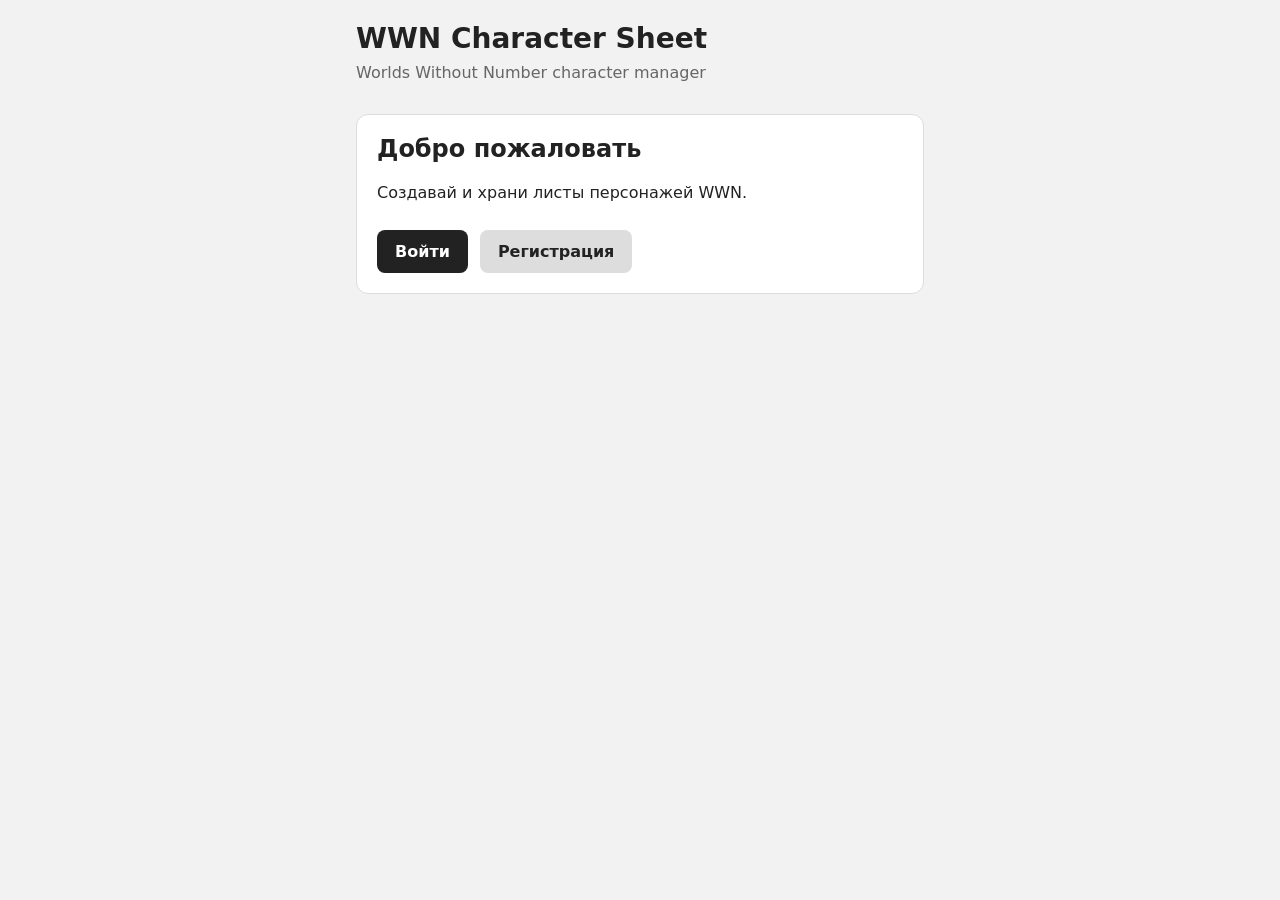
<file: templates/index.html>
<!DOCTYPE html>
<html lang="ru">
<head>
    <meta charset="UTF-8">

    <meta
        name="viewport"
        content="width=device-width, initial-scale=1"
    >

    <title>WWN Character Sheet</title>

    <link
        rel="stylesheet"
        href="/static/css/style.css"
    >
</head>

<body>

    <main class="container">

        <h1>WWN Character Sheet</h1>

        <p class="subtitle">
            Worlds Without Number character manager
        </p>

        <div class="card">

            <h2>Добро пожаловать</h2>

            <p>
                Создавай и храни листы персонажей WWN.
            </p>

            <div class="actions">

                <a
                    class="button"
                    href="/login"
                >
                    Войти
                </a>

                <a
                    class="button secondary-link"
                    href="/register"
                >
                    Регистрация
                </a>

            </div>

        </div>

    </main>

</body>
</html>
</file>
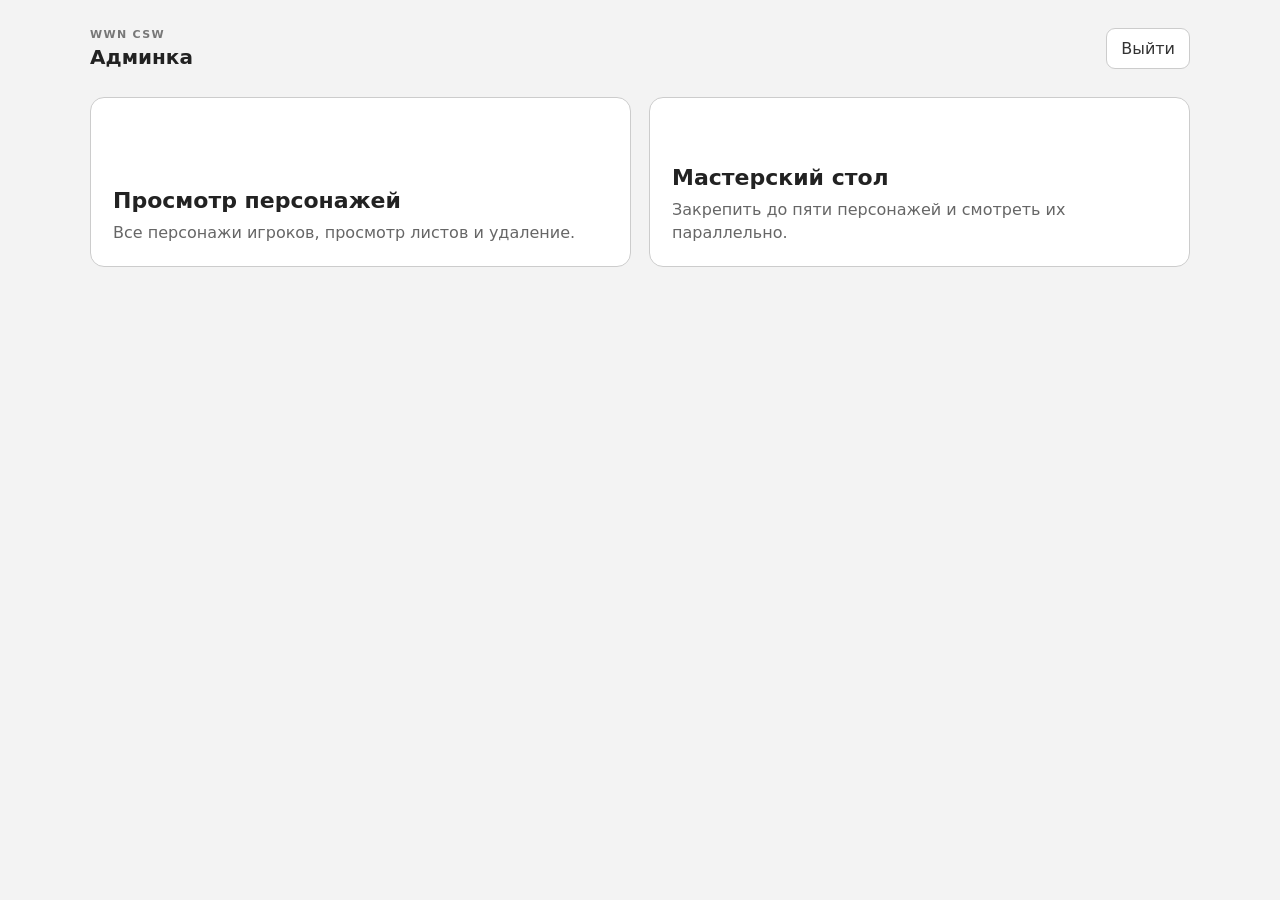
<file: templates/admin.html>
<!DOCTYPE html>
<html lang="ru">
<head>
    <meta charset="UTF-8">
    <meta name="viewport" content="width=device-width, initial-scale=1">
    <title>Админка — WWN</title>
    <link rel="stylesheet" href="/static/css/admin.css">
</head>
<body class="admin-page">
    <main class="admin-shell">
        <header class="admin-topbar">
            <div>
                <div class="admin-eyebrow">WWN CSW</div>
                <h1>Админка</h1>
            </div>
            <form method="post" action="/admin/logout">
                <button class="admin-ghost-button" type="submit">Выйти</button>
            </form>
        </header>

        <section class="admin-home-grid">
            <a class="admin-home-card" href="/admin/characters">
                <strong>Просмотр персонажей</strong>
                <span>Все персонажи игроков, просмотр листов и удаление.</span>
            </a>

            <a class="admin-home-card" href="/admin/table">
                <strong>Мастерский стол</strong>
                <span>Закрепить до пяти персонажей и смотреть их параллельно.</span>
            </a>
        </section>
    </main>
</body>
</html>
</file>
<file: static/css/style.css>
* {
    box-sizing: border-box;
}

body {
    margin: 0;

    font-family:
        system-ui,
        -apple-system,
        BlinkMacSystemFont,
        "Segoe UI",
        sans-serif;

    background: #f2f2f2;
    color: #222;
}

.container {
    width: 100%;
    max-width: 600px;

    margin: 0 auto;
    padding: 24px 16px;
}

h1 {
    margin: 0;

    font-size: 28px;
    line-height: 1.1;
}

.subtitle {
    margin-top: 8px;
    margin-bottom: 32px;

    color: #666;
}

.card {
    padding: 20px;

    background: white;

    border: 1px solid #ddd;
    border-radius: 12px;
}

.card h2 {
    margin-top: 0;
}

.form {
    display: flex;
    flex-direction: column;
    gap: 12px;
}

.form label {
    margin-top: 8px;

    font-weight: 600;
}

.form input {
    width: 100%;

    padding: 12px 14px;

    font: inherit;

    border: 1px solid #bbb;
    border-radius: 8px;
}

.form input:focus {
    outline: 2px solid #333;
    outline-offset: 1px;
}

.field-hint {
    margin: -4px 0 8px;

    font-size: 13px;

    color: #777;
}

button,
.button {
    display: inline-block;

    margin-top: 12px;
    padding: 12px 18px;

    font: inherit;
    font-weight: 600;
    text-align: center;
    text-decoration: none;

    color: white;
    background: #222;

    border: 0;
    border-radius: 8px;

    cursor: pointer;
}

button:hover,
.button:hover {
    background: #444;
}

.back-link {
    display: inline-block;

    margin-bottom: 24px;

    color: #444;
    text-decoration: none;
}

.message {
    margin-bottom: 16px;
    padding: 12px 14px;

    border-radius: 8px;
}

.message.error {
    background: #ffe8e8;
    border: 1px solid #e0a0a0;
}

.message.success {
    background: #e8f7e8;
    border: 1px solid #a0cfa0;
}

.actions {
    display: flex;
    gap: 12px;
    flex-wrap: wrap;
}

.secondary-link {
    color: #222;
    background: #ddd;
}

.secondary-link:hover {
    background: #ccc;
}

.secondary-button {
    margin: 0;

    color: #222;
    background: #ddd;
}

.secondary-button:hover {
    background: #ccc;
}

.page-header {
    display: flex;
    align-items: flex-start;
    justify-content: space-between;
    gap: 16px;

    margin-bottom: 24px;
}

.page-header .subtitle {
    margin-bottom: 0;
}

.new-character-button {
    width: 100%;
    margin-top: 0;
    margin-bottom: 20px;
}

.character-list {
    display: flex;
    flex-direction: column;
    gap: 12px;
}

.character-card h2 {
    margin: 0;
}

.character-card p {
    margin-bottom: 0;

    color: #666;
}

.empty-state {
    margin-top: 4px;
}

.empty-state p {
    margin-bottom: 0;

    color: #666;
}

.character-card {
    display: block;

    color: inherit;
    text-decoration: none;
}

.character-card:hover {
    border-color: #999;
}

.character-sheet {
    padding-bottom: 100px;
}

.sheet-section {
    margin-bottom: 16px;
    padding: 16px;

    background: white;

    border: 1px solid #ddd;
    border-radius: 12px;
}

.sheet-section h1,
.sheet-section h2 {
    margin-top: 0;
}

.sheet-grid {
    display: grid;
    grid-template-columns: 1fr 1fr;
    gap: 12px;
}

.field-wide {
    grid-column: 1 / -1;
}

.field {
    display: flex;
    flex-direction: column;
    gap: 6px;
}

.field label {
    font-size: 13px;
    font-weight: 600;

    color: #555;
}

.field input {
    width: 100%;
    padding: 10px;

    font: inherit;

    border: 1px solid #bbb;
    border-radius: 8px;
}

.attributes-grid {
    display: grid;
    grid-template-columns: repeat(3, 1fr);
    gap: 10px;
}

.attribute {
    display: flex;
    flex-direction: column;
    gap: 6px;
}

.attribute label {
    text-align: center;

    font-size: 13px;
    font-weight: 700;
}

.attribute input {
    width: 100%;
    padding: 12px 4px;

    font: inherit;
    font-size: 20px;
    text-align: center;

    border: 1px solid #bbb;
    border-radius: 8px;
}

.hp-row {
    display: grid;
    grid-template-columns: 1fr auto 1fr;
    gap: 10px;
    align-items: end;
}

.hp-separator {
    padding-bottom: 10px;

    font-size: 24px;
    color: #777;
}

.save-character-button {
    position: sticky;
    bottom: 16px;

    width: 100%;

    box-shadow: 0 4px 16px rgb(0 0 0 / 15%);
}

.character-title-grid {
    display: grid;
    grid-template-columns: 1fr 72px;
    gap: 12px;
}

.character-name-field input {
    font-size: 22px;
    font-weight: 700;
}

.level-field input {
    text-align: center;
    font-size: 22px;
    font-weight: 700;
}

.sheet-section h2 {
    margin-bottom: 16px;

    font-size: 18px;
    text-transform: uppercase;
    letter-spacing: 0.04em;
}

.field textarea {
    width: 100%;
    padding: 10px;

    font: inherit;

    resize: vertical;

    border: 1px solid #bbb;
    border-radius: 8px;
}

.attribute-values {
    display: grid;
    grid-template-columns: 1fr 1fr;
    gap: 4px;
}

.attribute-values input {
    min-width: 0;
}

.attribute-values input:last-child {
    font-size: 14px;
}

.resources-grid {
    display: grid;
    grid-template-columns: 1fr 1fr;
    gap: 12px;
}

.resource-box {
    padding: 12px;

    border: 1px solid #ddd;
    border-radius: 10px;
}

.resource-box strong {
    display: block;

    margin-bottom: 10px;

    text-align: center;
}

.resource-values {
    display: grid;
    grid-template-columns: 1fr auto 1fr;
    gap: 5px;
    align-items: center;
}

.resource-values input {
    width: 100%;
    min-width: 0;

    padding: 10px 4px;

    font: inherit;
    font-size: 18px;
    text-align: center;

    border: 1px solid #bbb;
    border-radius: 8px;
}

.four-grid {
    display: grid;
    grid-template-columns: repeat(4, 1fr);
    gap: 8px;
}

.small-stat {
    min-width: 0;
}

.small-stat label {
    display: block;

    margin-bottom: 5px;

    font-size: 11px;
    font-weight: 600;
    text-align: center;
}

.small-stat input {
    width: 100%;
    min-width: 0;

    padding: 10px 2px;

    font: inherit;
    text-align: center;

    border: 1px solid #bbb;
    border-radius: 8px;
}

.section-title-row {
    display: flex;
    align-items: flex-start;
    justify-content: space-between;
    gap: 16px;
}

.section-title-row h2 {
    margin-bottom: 16px;
}

.skill-points-field {
    display: flex;
    align-items: center;
    gap: 6px;

    font-size: 12px;
}

.skill-points-field input {
    width: 54px;
    padding: 6px;

    font: inherit;
    text-align: center;

    border: 1px solid #bbb;
    border-radius: 7px;
}

.skills-grid {
    display: grid;
    grid-template-columns: 1fr 1fr;
    gap: 6px 12px;
}

.skills-grid label {
    display: grid;
    grid-template-columns: 1fr 46px;
    align-items: center;
    gap: 6px;
}

.skills-grid span {
    font-size: 14px;
}

.skills-grid input {
    width: 100%;
    min-width: 0;

    padding: 7px 3px;

    font: inherit;
    text-align: center;

    border: 1px solid #bbb;
    border-radius: 7px;
}

.work-skill {
    display: grid;
    grid-template-columns: 1fr 46px;
    gap: 6px;

    margin-top: 6px;
}

.work-skill input {
    min-width: 0;
    padding: 7px;

    font: inherit;

    border: 1px solid #bbb;
    border-radius: 7px;
}

.repeat-list {
    display: flex;
    flex-direction: column;
    gap: 8px;

    margin-bottom: 16px;
}

.focus-row,
.inventory-slot {
    grid-template-columns: 28px 1fr 64px;
}

.focus-row input,
.item-row input {
    min-width: 0;
    padding: 9px;

    font: inherit;

    border: 1px solid #bbb;
    border-radius: 8px;
}

.focus-level,
.item-encumbrance {
    text-align: center;
}

.weapon-row {
    padding-bottom: 12px;

    border-bottom: 1px solid #eee;
}

.weapon-row:last-child {
    border-bottom: 0;
}

.weapon-row input {
    width: 100%;
    min-width: 0;

    padding: 9px;

    font: inherit;

    border: 1px solid #bbb;
    border-radius: 8px;
}

.weapon-name {
    margin-bottom: 6px;

    font-weight: 600;
}

.weapon-stats {
    display: grid;
    grid-template-columns: 64px 1fr 1fr;
    gap: 6px;

    margin-bottom: 6px;
}

.weapon-stats label span {
    display: block;

    margin-bottom: 3px;

    font-size: 10px;
    color: #666;
}

@media (max-width: 420px) {
    .container {
        padding-left: 10px;
        padding-right: 10px;
    }

    .sheet-section {
        padding: 12px;
    }

    .four-grid {
        gap: 5px;
    }

    .small-stat label {
        font-size: 10px;
    }
}

.skill-points-group {
    display: flex;
    gap: 10px;
}

.money-grid {
    display: grid;
    grid-template-columns: 1fr 1fr;
    gap: 12px;

    margin-bottom: 16px;
}

.collapsible {
    padding: 0;
    overflow: hidden;
}

.collapsible summary {
    padding: 16px;

    font-size: 18px;
    font-weight: 700;
    text-transform: uppercase;
    letter-spacing: 0.04em;

    cursor: pointer;

    list-style: none;
}

.collapsible summary::-webkit-details-marker {
    display: none;
}

.collapsible summary::after {
    content: "+";

    float: right;

    font-size: 22px;
    font-weight: 400;
}

.collapsible[open] summary::after {
    content: "−";
}

.collapsible[open] summary {
    border-bottom: 1px solid #eee;
}

.collapsible-content {
    padding: 16px;
}

.skill-points-group {
    display: flex;
    gap: 10px;
}

.money-grid {
    display: grid;
    grid-template-columns: 1fr 1fr;
    gap: 12px;

    margin-bottom: 16px;
}


/* Сворачиваемые секции */

.collapsible {
    padding: 0;
    overflow: hidden;
}

.collapsible summary {
    padding: 16px;

    font-size: 18px;
    font-weight: 700;
    text-transform: uppercase;
    letter-spacing: 0.04em;

    cursor: pointer;
    user-select: none;

    list-style: none;
}

.collapsible summary::-webkit-details-marker {
    display: none;
}

.collapsible summary::after {
    content: "+";

    float: right;

    font-size: 22px;
    line-height: 1;
    font-weight: 400;
}

.collapsible[open] summary::after {
    content: "−";
}

.collapsible[open] summary {
    border-bottom: 1px solid #eee;
}

.collapsible-content {
    padding: 16px;
}

.collapsible-content > .field + .field {
    margin-top: 16px;
}
/* =========================
   ИНВЕНТАРЬ
========================= */

.inventory-toolbar {
    display: flex;
    align-items: center;
    justify-content: space-between;
    gap: 16px;

    margin-bottom: 16px;
}

.inventory-hint {
    max-width: 280px;

    font-size: 12px;
    line-height: 1.35;

    color: #777;
}

.inventory-max {
    display: flex;
    align-items: center;
    gap: 8px;

    flex-shrink: 0;
}

.inventory-max span {
    font-size: 13px;
    font-weight: 600;
}

.inventory-max input {
    width: 58px;
    padding: 8px 5px;

    font: inherit;
    text-align: center;

    border: 1px solid #bbb;
    border-radius: 8px;
}


/* Таблица */

.inventory-table {
    display: flex;
    flex-direction: column;
    gap: 5px;
}

.inventory-table-header {
    display: grid;
    grid-template-columns: 26px minmax(0, 1fr) 64px;
    gap: 8px;

    padding: 0 5px 3px;

    font-size: 10px;
    font-weight: 700;
    text-transform: uppercase;

    color: #888;
}

.inventory-table-header span:last-child {
    text-align: center;
}


/* Одна строка */

.inventory-row {
    display: grid;
    grid-template-columns: 26px minmax(0, 1fr) 64px;
    gap: 8px;
    align-items: center;

    padding: 5px;

    border-radius: 9px;

    transition:
        background 0.15s ease,
        opacity 0.15s ease;
}

.inventory-row input[type="text"] {
    min-width: 0;
    width: 100%;

    padding: 9px 10px;

    font: inherit;

    background: white;

    border: 1px solid #bbb;
    border-radius: 8px;
}

.inventory-item-weight {
    text-align: center;
}


/* Переключатель слота */

.slot-toggle-label {
    display: flex;
    align-items: center;
    justify-content: center;

    width: 26px;
    height: 100%;

    cursor: pointer;
}

.slot-toggle {
    position: absolute;

    width: 1px;
    height: 1px;

    opacity: 0;
    pointer-events: none;
}

.slot-toggle-icon {
    display: block;

    width: 17px;
    height: 17px;

    background: white;

    border: 1.5px solid #aaa;
    border-radius: 50%;

    transition:
        background 0.15s ease,
        border-color 0.15s ease,
        transform 0.1s ease;
}

.slot-toggle-label:hover .slot-toggle-icon {
    border-color: #555;
}

.slot-toggle:checked + .slot-toggle-icon {
    background: #555;
    border-color: #555;
}

.slot-toggle:active + .slot-toggle-icon {
    transform: scale(0.85);
}


/* Недоступная строка */

.inventory-row:has(.slot-toggle:checked) {
    background: #e3e3e3;
}

.inventory-row:has(.slot-toggle:checked)
input[type="text"] {
    opacity: 0.4;

    background: #eee;
}

.inventory-row:has(.slot-toggle:checked)
.slot-toggle-icon {
    opacity: 1;
}


/* Мобильный экран */

@media (max-width: 420px) {

    .inventory-toolbar {
        align-items: flex-end;
    }

    .inventory-hint {
        max-width: 190px;
        font-size: 11px;
    }

    .inventory-table-header,
    .inventory-row {
        grid-template-columns: 24px minmax(0, 1fr) 58px;
        gap: 6px;
    }

    .inventory-row {
        padding: 4px;
    }

    .inventory-row input[type="text"] {
        padding: 9px 8px;
    }
}
/* Когда игрок нажал на квадрат */

.slot-toggle:checked + .slot-toggle-icon {
    background: #666;
    border-color: #666;
}


/* Затемняем всю строку */

.inventory-slot:has(.slot-toggle:checked) {
    opacity: 0.42;
    background: #ddd;
}


/* При этом переключатель остаётся хорошо видимым */

.inventory-slot:has(.slot-toggle:checked)
.slot-toggle-label {
    opacity: 1;
}

/* =========================
   ЧЕРТЫ
========================= */

.traits-list {
    display: flex;
    flex-direction: column;
    gap: 14px;
}

.trait-card {
    padding: 12px;

    background: #f8f8f8;

    border: 1px solid #ddd;
    border-radius: 10px;
}

.trait-header {
    display: grid;
    grid-template-columns: minmax(0, 1fr) 80px;
    gap: 10px;

    margin-bottom: 10px;
}

.trait-level input {
    text-align: center;
}

.trait-card textarea {
    min-height: 90px;
}

@media (max-width: 420px) {
    .trait-header {
        grid-template-columns: minmax(0, 1fr) 68px;
    }
}

/* =========================
   МАГИЯ
========================= */

.magic-subsection + .magic-subsection {
    margin-top: 28px;
    padding-top: 20px;

    border-top: 1px solid #ddd;
}

.magic-subsection h3 {
    margin: 0 0 14px;

    font-size: 15px;
    text-transform: uppercase;
    letter-spacing: 0.04em;
}


/* Заклинания и искусства */

.magic-entry-list {
    display: flex;
    flex-direction: column;
    gap: 14px;
}

.magic-entry-card {
    padding: 12px;

    background: #f8f8f8;

    border: 1px solid #ddd;
    border-radius: 10px;
}

.magic-entry-card .field + .field {
    margin-top: 10px;
}

.magic-entry-header {
    display: grid;
    grid-template-columns: minmax(0, 1fr) minmax(100px, 0.45fr);
    gap: 10px;

    margin-bottom: 10px;
}

.magic-level-field {
    max-width: 100px;
}

.magic-level-field input {
    text-align: center;
}


/* Традиции */

.traditions-list {
    display: flex;
    flex-direction: column;
    gap: 8px;
}

.tradition-row {
    display: grid;
    grid-template-columns:
        minmax(0, 1fr)
        95px
        95px;
    gap: 8px;

    padding: 10px;

    background: #f8f8f8;

    border: 1px solid #ddd;
    border-radius: 10px;
}

.tradition-effort input {
    text-align: center;
}


/* Кнопки добавления */

.add-entry-button {
    width: 100%;

    margin-top: 14px;
    padding: 11px 14px;

    font: inherit;
    font-weight: 600;

    color: #333;
    background: #eee;

    border: 1px solid #ccc;
    border-radius: 9px;

    cursor: pointer;
}

.add-entry-button:hover {
    background: #e2e2e2;
}

.add-entry-button:disabled {
    opacity: 0.5;
    cursor: default;
}

.small-add-button {
    margin-top: 10px;
}


/* Телефон */

@media (max-width: 480px) {

    .magic-entry-header {
        grid-template-columns: minmax(0, 1fr) 74px;
    }

    .tradition-row {
        grid-template-columns:
            minmax(0, 1fr)
            68px
            68px;
    }

    .tradition-row label {
        font-size: 11px;
    }
}

/* =========================
   УДАЛЕНИЕ ДИНАМИЧЕСКИХ ПОЛЕЙ
========================= */

.remove-entry-button {
    align-self: end;

    width: 34px;
    height: 38px;

    padding: 0;

    font-size: 23px;
    line-height: 1;

    color: #777;
    background: transparent;

    border: 1px solid #ccc;
    border-radius: 8px;

    cursor: pointer;

    transition:
        color 0.15s ease,
        border-color 0.15s ease,
        background 0.15s ease;
}

.remove-entry-button:hover {
    color: #a00;
    border-color: #c88;
    background: #fff3f3;
}

.remove-entry-button:disabled {
    visibility: hidden;
    pointer-events: none;
}


/* Черта */

.trait-header {
    grid-template-columns:
        minmax(0, 1fr)
        80px
        34px;
}


/* Заклинание */

.spell-entry-header {
    grid-template-columns:
        minmax(0, 1fr)
        90px
        34px;
}


/* Искусство */

.art-entry-header {
    grid-template-columns:
        minmax(0, 1fr)
        minmax(120px, 0.7fr)
        34px;
}


/* Традиция */

.tradition-row {
    grid-template-columns:
        minmax(0, 1fr)
        95px
        95px
        34px;
}


@media (max-width: 480px) {

    .trait-header {
        grid-template-columns:
            minmax(0, 1fr)
            68px
            32px;
    }

    .spell-entry-header {
        grid-template-columns:
            minmax(0, 1fr)
            68px
            32px;
    }

    .art-entry-header {
        grid-template-columns:
            minmax(0, 1fr)
            95px
            32px;
    }

    .tradition-row {
        grid-template-columns:
            minmax(0, 1fr)
            62px
            62px
            30px;
    }

    .remove-entry-button {
        width: 30px;
        height: 36px;
    }
}

.character-danger-zone {
    margin-top: 32px;
    padding-top: 20px;

    border-top: 1px solid #ddd;
}

.delete-character-button {
    width: 100%;

    padding: 11px 14px;

    font: inherit;
    font-weight: 600;

    color: #9b2222;
    background: transparent;

    border: 1px solid #d7a0a0;
    border-radius: 9px;

    cursor: pointer;
}

.delete-character-button:hover {
    color: white;
    background: #a52a2a;
    border-color: #a52a2a;
}

/* =========================================================
   ОРУЖИЕ — ДОБАВИТЬ В КОНЕЦ static/css/style.css
========================================================= */

.weapon-toolbar {
    display: flex;
    align-items: center;
    justify-content: space-between;
    gap: 12px;

    margin-bottom: 14px;
}

.weapon-actions {
    display: flex;
    flex-wrap: wrap;
    gap: 8px;
}

.weapon-action-button,
.weapon-preset-summary {
    width: auto;
    margin-top: 0;
}

.weapon-list {
    display: flex;
    flex-direction: column;
    gap: 14px;
}

.weapon-card {
    padding: 12px;

    background: #f8f8f8;
    border: 1px solid #ddd;
    border-radius: 10px;
}

.weapon-card-header {
    display: grid;
    grid-template-columns: minmax(0, 1fr) 34px;
    gap: 10px;
    align-items: end;

    margin-bottom: 10px;
}

.weapon-stats-grid {
    display: grid;
    grid-template-columns: repeat(3, minmax(0, 1fr));
    gap: 8px;
}

.weapon-special-field {
    margin-top: 10px;
}

.weapon-ammunition-field {
    margin-top: 18px;
}

/* Кнопка справки */

.weapon-help-button {
    flex: 0 0 auto;

    width: 34px;
    height: 34px;
    padding: 0;

    font: inherit;
    font-size: 17px;
    font-weight: 700;
    line-height: 1;

    color: #555;
    background: #fff;

    border: 1px solid #bbb;
    border-radius: 50%;

    cursor: pointer;
}

.weapon-help-button:hover {
    background: #f1f1f1;
    border-color: #888;
}

/* Выпадающий список стандартного оружия */

.weapon-preset-picker {
    position: relative;
}

.weapon-preset-picker > summary {
    list-style: none;
}

.weapon-preset-picker > summary::-webkit-details-marker {
    display: none;
}

.weapon-preset-summary {
    display: block;
    box-sizing: border-box;
}

.weapon-preset-menu {
    position: absolute;
    z-index: 40;
    top: calc(100% + 6px);
    left: 0;

    width: min(320px, 82vw);
    max-height: 340px;
    overflow-y: auto;

    padding: 6px;

    background: #fff;
    border: 1px solid #ccc;
    border-radius: 10px;
    box-shadow: 0 10px 30px rgba(0, 0, 0, 0.14);
}

.weapon-preset-option {
    display: flex;
    flex-direction: column;
    gap: 3px;

    width: 100%;
    padding: 9px 10px;

    font: inherit;
    text-align: left;

    color: inherit;
    background: transparent;
    border: 0;
    border-radius: 7px;

    cursor: pointer;
}

.weapon-preset-option:hover {
    background: #f0f0f0;
}

.weapon-preset-option strong {
    font-size: 14px;
}

.weapon-preset-option span {
    font-size: 11px;
    color: #777;
}

.weapon-preset-empty {
    padding: 10px;
    font-size: 13px;
    color: #777;
}

/* Модальное окно справки */

.weapon-help-dialog {
    width: min(680px, calc(100vw - 28px));
    max-height: min(780px, calc(100vh - 40px));
    overflow-y: auto;

    padding: 0;

    color: inherit;
    background: #fff;

    border: 1px solid #bbb;
    border-radius: 12px;
}

.weapon-help-dialog::backdrop {
    background: rgba(0, 0, 0, 0.45);
}

.weapon-help-header {
    position: sticky;
    z-index: 2;
    top: 0;

    display: flex;
    align-items: center;
    justify-content: space-between;
    gap: 12px;

    padding: 14px 16px;

    background: #fff;
    border-bottom: 1px solid #ddd;
}

.weapon-help-header h2 {
    margin: 0;
    font-size: 18px;
}

.weapon-help-close-icon {
    width: 32px;
    height: 32px;
    padding: 0;

    font: inherit;
    font-size: 22px;
    line-height: 1;

    color: #666;
    background: transparent;

    border: 1px solid #ccc;
    border-radius: 8px;

    cursor: pointer;
}

.weapon-help-content {
    padding: 16px;
}

.weapon-help-section + .weapon-help-section {
    margin-top: 22px;
    padding-top: 18px;
    border-top: 1px solid #e3e3e3;
}

.weapon-help-section h3 {
    margin: 0 0 8px;
    font-size: 15px;
    text-transform: uppercase;
    letter-spacing: 0.04em;
}

.weapon-help-text {
    margin: 0;
    white-space: pre-line;
    line-height: 1.5;
}

.weapon-help-tags {
    display: flex;
    flex-direction: column;
    gap: 12px;
}

.weapon-help-tag strong {
    display: block;
    margin-bottom: 4px;
}

.weapon-help-close-button {
    width: calc(100% - 32px);
    margin: 0 16px 16px;
    padding: 10px 14px;

    font: inherit;
    font-weight: 600;

    background: #eee;
    border: 1px solid #ccc;
    border-radius: 9px;

    cursor: pointer;
}

@media (max-width: 480px) {
    .weapon-toolbar {
        align-items: flex-start;
    }

    .weapon-actions {
        flex: 1;
        flex-direction: column;
    }

    .weapon-action-button,
    .weapon-preset-picker,
    .weapon-preset-summary {
        width: 100%;
    }

    .weapon-preset-menu {
        width: min(300px, 76vw);
    }

    .weapon-stats-grid {
        grid-template-columns: repeat(3, minmax(0, 1fr));
        gap: 6px;
    }

    .weapon-stats-grid label {
        font-size: 11px;
    }

    .weapon-card-header {
        grid-template-columns: minmax(0, 1fr) 30px;
    }
}
/* =========================================================
   ОРУЖИЕ — ДОБАВИТЬ В САМЫЙ КОНЕЦ static/css/style.css

   Этот блок одновременно:
   - исправляет размер кнопки «Добавить стандартное»;
   - добавляет компактное поле «Хар.»;
   - добавляет компактное поле «Нагрузка».
========================================================= */

/*
   Хар. | Нагрузка | Бонус атаки | Урон | Дальность
*/
.weapon-stats-grid {
    display: grid;
    grid-template-columns:
        76px
        82px
        minmax(0, 1fr)
        minmax(0, 1fr)
        minmax(0, 1fr);
    gap: 8px;
}

.weapon-attribute-field input,
.weapon-encumbrance-field input {
    text-align: center;
}

/*
   weapon-preset-summary — это <summary> внутри общего
   сворачиваемого блока. Без этих правил глобальный стиль
   .collapsible summary делает кнопку огромной, uppercase
   и добавляет справа символ «−».
*/
.weapon-actions {
    display: flex;
    flex-wrap: wrap;
    align-items: center;
    gap: 8px;
}

.weapon-action-button,
.collapsible .weapon-preset-picker > .weapon-preset-summary {
    display: inline-flex;
    align-items: center;
    justify-content: center;

    width: auto;
    min-height: 44px;
    margin: 0;
    padding: 10px 14px;

    font: inherit;
    font-size: 15px;
    font-weight: 600;
    line-height: 1.2;
    text-transform: none;
    letter-spacing: normal;

    color: #333;
    background: #eee;

    border: 1px solid #ccc;
    border-radius: 9px;

    cursor: pointer;
}

.collapsible .weapon-preset-picker > .weapon-preset-summary::after {
    content: none !important;
    display: none !important;
}

.collapsible[open] .weapon-preset-picker > .weapon-preset-summary,
.collapsible[open] .weapon-preset-picker[open] > .weapon-preset-summary {
    border-bottom: 1px solid #ccc;
}

.weapon-preset-picker {
    width: auto;
}

@media (max-width: 620px) {
    /*
       На телефоне оставляем маленькие поля Хар./Нагрузка,
       а остальные три характеристики получают равную ширину.
    */
    .weapon-stats-grid {
        grid-template-columns:
            58px
            68px
            minmax(0, 1fr)
            minmax(0, 1fr)
            minmax(0, 1fr);
        gap: 6px;
    }

    .weapon-stats-grid label {
        font-size: 10px;
    }

    .weapon-actions {
        flex: 1;
        flex-direction: row;
        align-items: center;
    }

    .weapon-action-button,
    .weapon-preset-picker,
    .collapsible .weapon-preset-picker > .weapon-preset-summary {
        width: auto;
    }
}

@media (max-width: 430px) {
    /*
       На очень узком экране разбиваем параметры на две строки,
       иначе пять колонок становятся слишком тесными.
    */
    .weapon-stats-grid {
        grid-template-columns:
            58px
            68px
            minmax(0, 1fr);
    }

    .weapon-stats-grid > .field:nth-child(4),
    .weapon-stats-grid > .field:nth-child(5) {
        grid-column: auto;
    }
}
</file>
<file: static/css/admin.css>
:root {
    font-family: Inter, system-ui, -apple-system, BlinkMacSystemFont, "Segoe UI", sans-serif;
    color: #222;
    background: #f3f3f3;
}

* {
    box-sizing: border-box;
}

[hidden] {
    display: none !important;
}

body {
    margin: 0;
}

button,
input {
    font: inherit;
}

a {
    color: inherit;
}

.admin-page {
    min-height: 100vh;
    background: #f3f3f3;
}

.admin-shell {
    width: min(1100px, calc(100% - 32px));
    margin: 0 auto;
    padding: 28px 0 56px;
}

.admin-topbar,
.admin-table-topbar,
.admin-character-view-nav {
    display: flex;
    align-items: center;
    justify-content: space-between;
    gap: 16px;
}

.admin-topbar {
    margin-bottom: 28px;
}

.admin-topbar h1,
.admin-table-topbar h1 {
    margin: 4px 0 0;
    font-size: 20px;
}

.admin-eyebrow {
    font-size: 11px;
    font-weight: 700;
    letter-spacing: .12em;
    text-transform: uppercase;
    color: #777;
}

.admin-muted {
    color: #777;
}

.admin-back-link {
    display: inline-block;
    margin-bottom: 6px;
    color: #666;
    text-decoration: none;
}

.admin-back-link:hover {
    text-decoration: underline;
}

.admin-primary-button,
.admin-ghost-button,
.admin-delete-button {
    display: inline-flex;
    align-items: center;
    justify-content: center;
    border-radius: 9px;
    padding: 10px 14px;
    text-decoration: none;
    cursor: pointer;
}

.admin-primary-button {
    border: 1px solid #222;
    background: #222;
    color: #fff;
    font-weight: 700;
}

.admin-ghost-button {
    border: 1px solid #ccc;
    background: #fff;
    color: #333;
}

.admin-delete-button {
    border: 1px solid #d5a0a0;
    background: #fff;
    color: #922;
}

.admin-delete-button:hover {
    background: #fff0f0;
}

/* Login */

.admin-login-page {
    min-height: 100vh;
    display: grid;
    place-items: center;
    padding: 24px;
    background: #ececec;
}

.admin-login-card {
    width: min(360px, 100%);
    padding: 28px;
    border: 1px solid #d2d2d2;
    border-radius: 14px;
    background: #fff;
    box-shadow: 0 14px 40px rgba(0, 0, 0, .06);
}

.admin-login-card h1 {
    margin: 6px 0 4px;
}

.rabbit-mark {
    width: 38px;
    height: 38px;
    display: grid;
    place-items: center;
    border: 1px dashed #999;
    border-radius: 50%;
    color: #777;
}

.admin-login-form {
    display: grid;
    gap: 10px;
    margin-top: 20px;
}

.admin-login-form label {
    font-size: 13px;
    font-weight: 700;
}

.admin-login-form input,
.character-picker-search input {
    width: 100%;
    border: 1px solid #bbb;
    border-radius: 9px;
    padding: 10px 12px;
    background: #fff;
}

.admin-message {
    margin-top: 16px;
    padding: 10px 12px;
    border-radius: 8px;
}

.admin-message-error {
    border: 1px solid #ddb0b0;
    background: #fff3f3;
    color: #842323;
}

/* Home */

.admin-home-grid {
    display: grid;
    grid-template-columns: repeat(2, minmax(0, 1fr));
    gap: 18px;
}

.admin-home-card {
    min-height: 170px;
    display: flex;
    flex-direction: column;
    justify-content: flex-end;
    gap: 8px;
    padding: 22px;
    border: 1px solid #ccc;
    border-radius: 14px;
    background: #fff;
    text-decoration: none;
}

.admin-home-card:hover {
    border-color: #888;
}

.admin-home-card strong {
    font-size: 22px;
}

.admin-home-card span {
    color: #666;
    line-height: 1.45;
}

/* Character list */

.admin-character-list {
    display: flex;
    flex-direction: column;
    gap: 9px;
}

.admin-character-row {
    display: grid;
    grid-template-columns: minmax(0, 1fr) auto;
    gap: 12px;
    align-items: center;
    padding: 10px;
    border: 1px solid #d2d2d2;
    border-radius: 11px;
    background: #fff;
}

.admin-character-row-main {
    min-width: 0;
    display: flex;
    align-items: center;
    justify-content: space-between;
    gap: 20px;
    padding: 6px;
    text-decoration: none;
}

.admin-character-row-main > div:first-child {
    min-width: 0;
    display: flex;
    flex-direction: column;
    gap: 3px;
}

.admin-character-row-main strong {
    font-size: 17px;
}

.admin-character-row-main span {
    color: #666;
    font-size: 13px;
}

.admin-character-meta {
    flex-shrink: 0;
    display: flex;
    gap: 12px;
}

.admin-empty-state {
    padding: 30px;
    border: 1px dashed #aaa;
    border-radius: 12px;
    text-align: center;
    color: #777;
}

/* Read-only character */

.admin-character-view {
    width: min(900px, calc(100% - 28px));
    margin: 0 auto;
    padding: 18px 0 48px;
}

.admin-character-embed {
    margin: 0;
    background: #f6f6f6;
}

.admin-character-embed .admin-character-view {
    width: 100%;
    padding: 0 8px 24px;
}

.admin-character-view-nav {
    margin-bottom: 14px;
}

.admin-sheet-hero {
    padding: 18px;
    margin-bottom: 12px;
    border: 1px solid #ccc;
    border-radius: 12px;
    background: #fff;
}

.admin-character-embed .admin-sheet-hero {
    margin-top: 8px;
}

.admin-sheet-owner {
    margin-bottom: 4px;
    font-size: 12px;
    font-weight: 700;
    color: #777;
}

.admin-sheet-hero h1 {
    margin: 0;
    font-size: 26px;
}

.admin-sheet-subtitle {
    margin-top: 5px;
    color: #666;
    font-size: 13px;
}

.admin-sheet-section {
    margin-top: 10px;
    padding: 14px;
    border: 1px solid #d6d6d6;
    border-radius: 12px;
    background: #fff;
}

.admin-sheet-section h2 {
    margin: 0 0 12px;
    font-size: 15px;
    text-transform: uppercase;
    letter-spacing: .04em;
}

.admin-subheading {
    margin: 16px 0 8px;
    font-size: 12px;
    text-transform: uppercase;
    letter-spacing: .05em;
    color: #666;
}

.admin-stat-grid {
    display: grid;
    gap: 7px;
}

.admin-stat-grid-6 {
    grid-template-columns: repeat(6, minmax(0, 1fr));
}

.admin-stat {
    display: grid;
    place-items: center;
    min-height: 74px;
    padding: 8px;
    border: 1px solid #ddd;
    border-radius: 9px;
    background: #fafafa;
}

.admin-stat span,
.admin-stat small {
    color: #777;
}

.admin-stat strong {
    font-size: 20px;
}

.admin-kv-grid,
.admin-skills-grid {
    display: grid;
    grid-template-columns: repeat(2, minmax(0, 1fr));
    gap: 7px;
}

.admin-kv-grid > div,
.admin-skills-grid > div {
    display: flex;
    align-items: baseline;
    justify-content: space-between;
    gap: 12px;
    padding: 8px 9px;
    border-bottom: 1px solid #eee;
}

.admin-kv-grid span,
.admin-skills-grid span {
    color: #666;
    font-size: 12px;
}

.admin-readonly-note,
.admin-long-text {
    margin-top: 10px;
    padding: 10px;
    border: 1px solid #e0e0e0;
    border-radius: 9px;
    background: #fafafa;
    white-space: pre-wrap;
}

.admin-long-text p,
.admin-record-card p {
    margin: 7px 0 0;
    line-height: 1.45;
    white-space: pre-wrap;
}

.admin-section-heading-row,
.admin-record-title-row,
.admin-tradition-card {
    display: flex;
    align-items: baseline;
    justify-content: space-between;
    gap: 10px;
}

.admin-inline-meta,
.admin-record-meta,
.admin-record-title-row span,
.admin-tradition-card span {
    color: #666;
    font-size: 12px;
}

.admin-record-list {
    display: flex;
    flex-direction: column;
    gap: 7px;
}

.admin-record-card {
    padding: 10px;
    border: 1px solid #ddd;
    border-radius: 9px;
    background: #fafafa;
}

.admin-inventory-columns {
    display: grid;
    grid-template-columns: repeat(2, minmax(0, 1fr));
    gap: 12px;
}

.admin-inventory-columns h3 {
    margin: 0 0 8px;
    font-size: 12px;
    color: #666;
}

.admin-inventory-list {
    display: flex;
    flex-direction: column;
    gap: 4px;
}

.admin-inventory-item {
    display: flex;
    justify-content: space-between;
    gap: 8px;
    padding: 7px 8px;
    border: 1px solid #e1e1e1;
    border-radius: 7px;
}

.admin-inventory-item.is-disabled {
    opacity: .42;
    background: #eee;
}

/* GM desk */

.admin-table-page {
    min-height: 100vh;
    background: #ededed;
}

.admin-table-mobile-blocked {
    display: none;
}

.admin-table-desktop {
    height: 100vh;
    display: grid;
    grid-template-rows: auto minmax(0, 1fr);
    gap: 12px;
    padding: 14px;
}

.admin-table-topbar {
    align-items: flex-start;
    min-height: 64px;
}

.gm-desk {
    min-height: 0;
    display: grid;
    grid-template-columns: repeat(5, minmax(240px, 1fr));
    gap: 10px;
    overflow-x: auto;
}

.gm-slot {
    min-width: 240px;
    min-height: 0;
    height: 100%;
}

.gm-slot-empty {
    width: 100%;
    height: 100%;
    min-height: 400px;
    border: 2px dashed #aaa;
    border-radius: 12px;
    background: rgba(255, 255, 255, .35);
    color: #777;
    cursor: pointer;
}

.gm-slot-empty:hover {
    border-color: #777;
    color: #444;
    background: rgba(255, 255, 255, .6);
}

.gm-slot-filled {
    height: 100%;
    min-height: 0;
    display: grid;
    grid-template-rows: auto minmax(0, 1fr);
    overflow: hidden;
    border: 1px solid #bbb;
    border-radius: 12px;
    background: #fff;
}

.gm-slot-header {
    display: flex;
    align-items: center;
    justify-content: space-between;
    gap: 8px;
    padding: 9px 10px;
    border-bottom: 1px solid #ddd;
    background: #fff;
    z-index: 2;
}

.gm-slot-title {
    min-width: 0;
    font-size: 12px;
}

.gm-slot-title strong {
    display: block;
    overflow: hidden;
    text-overflow: ellipsis;
    white-space: nowrap;
    font-size: 14px;
}

.gm-slot-title span {
    color: #666;
}

.gm-slot-remove {
    flex-shrink: 0;
    padding: 5px 7px;
    border: 1px solid #ccc;
    border-radius: 7px;
    background: #fff;
    color: #777;
    cursor: pointer;
}

.gm-slot-frame {
    width: 100%;
    height: 100%;
    min-height: 0;
    border: 0;
    background: #f6f6f6;
}

/* Picker */

.character-picker {
    width: min(620px, calc(100% - 40px));
    max-height: min(720px, calc(100vh - 60px));
    padding: 0;
    border: 1px solid #bbb;
    border-radius: 14px;
    background: #fff;
}

.character-picker::backdrop {
    background: rgba(0, 0, 0, .35);
}

.character-picker-head {
    display: flex;
    align-items: center;
    justify-content: space-between;
    gap: 14px;
    padding: 16px;
    border-bottom: 1px solid #ddd;
}

.character-picker-head h2 {
    margin: 3px 0 0;
}

.character-picker-search {
    padding: 12px 16px;
    border-bottom: 1px solid #eee;
}

.character-picker-list {
    max-height: 520px;
    overflow-y: auto;
    padding: 8px;
}

.character-picker-item {
    width: 100%;
    display: flex;
    align-items: center;
    justify-content: space-between;
    gap: 16px;
    padding: 11px 12px;
    border: 0;
    border-radius: 8px;
    background: transparent;
    text-align: left;
    cursor: pointer;
}

.character-picker-item:hover {
    background: #f1f1f1;
}

.character-picker-item span {
    color: #666;
    font-size: 12px;
}

@media (max-width: 1099px) {
    .admin-table-desktop {
        display: none;
    }

    .admin-table-mobile-blocked {
        min-height: 100vh;
        display: grid;
        place-content: center;
        gap: 12px;
        padding: 30px;
        text-align: center;
    }
}

@media (max-width: 700px) {
    .admin-home-grid,
    .admin-kv-grid,
    .admin-skills-grid,
    .admin-inventory-columns {
        grid-template-columns: 1fr;
    }

    .admin-stat-grid-6 {
        grid-template-columns: repeat(3, minmax(0, 1fr));
    }

    .admin-character-row {
        grid-template-columns: 1fr;
    }

    .admin-character-row-main {
        align-items: flex-start;
        flex-direction: column;
    }
}

/* Дополнительные стили только для вкладки "Мастерский стол". */

.gm-table-heading {
    flex: 0 0 auto;
}

.gm-table-top-controls {
    min-width: 0;
    display: flex;
    align-items: center;
    justify-content: flex-end;
    gap: 10px;
    flex-wrap: wrap;
}

.gm-noise-control {
    position: relative;
    display: flex;
    align-items: center;
    gap: 7px;
    padding: 6px 8px;
    border: 1px solid #ccc;
    border-radius: 9px;
    background: #fff;
}

.gm-noise-control label {
    font-size: 13px;
    font-weight: 700;
    white-space: nowrap;
}

.gm-noise-control input {
    width: 78px;
    border: 1px solid #bbb;
    border-radius: 7px;
    padding: 6px 8px;
    background: #fff;
}

.gm-help-popover {
    position: relative;
}

.gm-help-popover summary {
    list-style: none;
}

.gm-help-popover summary::-webkit-details-marker {
    display: none;
}

.gm-help-button {
    width: 26px;
    height: 26px;
    display: grid;
    place-items: center;
    border: 1px solid #bbb;
    border-radius: 50%;
    background: #fff;
    color: #555;
    font-weight: 800;
    cursor: pointer;
    user-select: none;
}

.gm-help-button:hover,
.gm-help-popover[open] .gm-help-button {
    border-color: #777;
    color: #222;
    background: #f2f2f2;
}

.gm-help-popover__content {
    position: absolute;
    top: calc(100% + 8px);
    right: 0;
    z-index: 30;
    width: 420px;
    max-width: min(420px, calc(100vw - 40px));
    padding: 11px 12px;
    border: 1px solid #bbb;
    border-radius: 10px;
    background: #fff;
    box-shadow: 0 12px 28px rgba(0, 0, 0, .14);
    color: #444;
    font-size: 13px;
    line-height: 1.45;
}

.gm-help-popover__content p {
    margin: 0 0 10px;
}

.gm-help-popover__content ul {
    margin: 8px 0 0;
    padding-left: 20px;
}

.gm-help-popover__content li {
    margin-bottom: 6px;
}

.gm-slot-controls {
    display: flex;
    align-items: center;
    gap: 8px;
}

.gm-slot-controls .admin-ghost-button:disabled {
    opacity: .45;
    cursor: default;
    background: #f5f5f5;
}

.gm-desk {
    grid-template-columns: repeat(var(--gm-slot-count, 2), minmax(240px, 1fr));
}

@media (max-width: 1450px) {
    .gm-table-top-controls {
        gap: 8px;
    }

    .gm-slot-controls .admin-ghost-button {
        padding-left: 10px;
        padding-right: 10px;
    }
}
</file>
